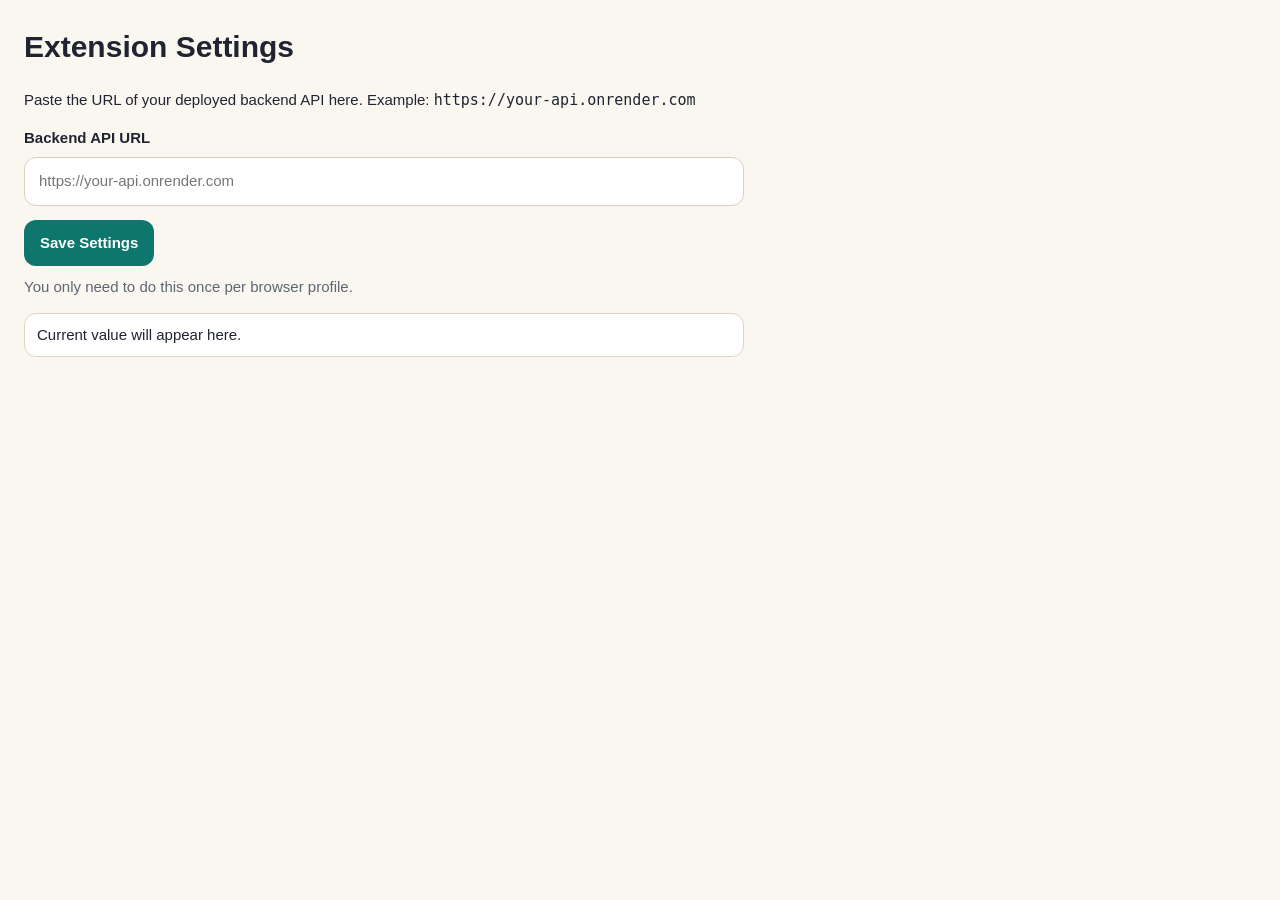
<file: extension/options.html>
<!doctype html>
<html lang="en">
  <head>
    <meta charset="UTF-8" />
    <meta name="viewport" content="width=device-width, initial-scale=1.0" />
    <title>Optibus Preference Report Settings</title>
    <style>
      body {
        margin: 0;
        padding: 24px;
        max-width: 720px;
        font: 15px/1.5 "Segoe UI", Arial, sans-serif;
        color: #1f2430;
        background: #faf7f1;
      }
      h1 {
        margin-top: 0;
      }
      label {
        display: block;
        font-weight: 700;
        margin-bottom: 8px;
      }
      input {
        width: 100%;
        padding: 12px 14px;
        border-radius: 12px;
        border: 1px solid #d9cfbf;
        font: inherit;
        box-sizing: border-box;
      }
      button {
        margin-top: 14px;
        border: 0;
        border-radius: 12px;
        padding: 12px 16px;
        background: #0f766e;
        color: white;
        font: inherit;
        font-weight: 700;
        cursor: pointer;
      }
      .note {
        margin-top: 10px;
        color: #5e6573;
      }
      .status {
        margin-top: 14px;
        padding: 10px 12px;
        border-radius: 12px;
        background: white;
        border: 1px solid #ddd4c3;
      }
    </style>
  </head>
  <body>
    <h1>Extension Settings</h1>
    <p>Paste the URL of your deployed backend API here. Example: <code>https://your-api.onrender.com</code></p>
    <label for="api-base-url">Backend API URL</label>
    <input id="api-base-url" type="url" placeholder="https://your-api.onrender.com" />
    <button id="save-settings">Save Settings</button>
    <div class="note">You only need to do this once per browser profile.</div>
    <div id="settings-status" class="status">Current value will appear here.</div>
    <script src="options.js"></script>
  </body>
</html>
</file>
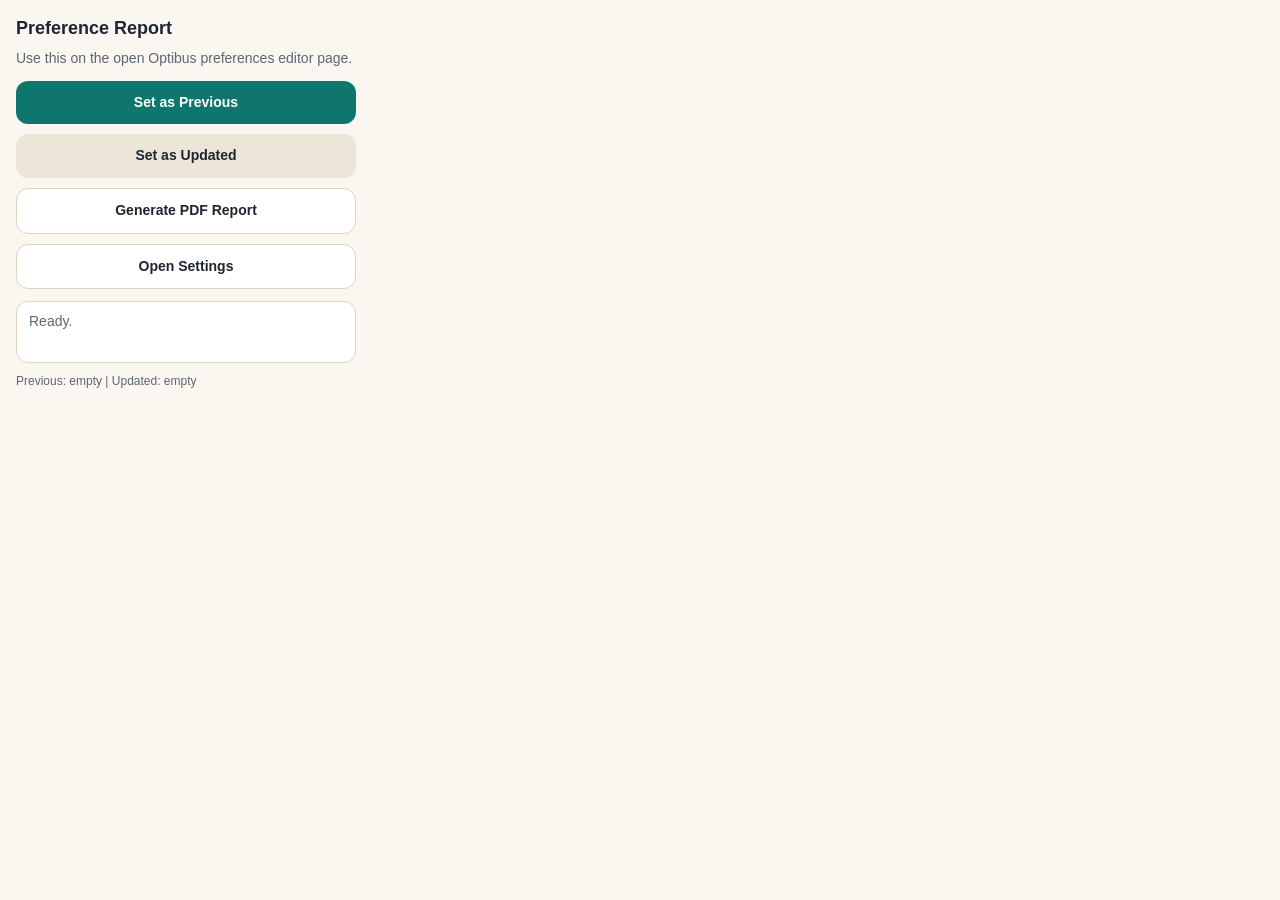
<file: extension/popup.html>
<!doctype html>
<html lang="en">
  <head>
    <meta charset="UTF-8" />
    <meta name="viewport" content="width=device-width, initial-scale=1.0" />
    <title>Optibus Preference Report</title>
    <style>
      body {
        margin: 0;
        padding: 16px;
        width: 340px;
        font: 14px/1.4 "Segoe UI", Arial, sans-serif;
        color: #1f2430;
        background: #faf7f1;
      }
      h1 {
        margin: 0 0 8px;
        font-size: 18px;
      }
      p {
        margin: 0 0 12px;
        color: #5e6573;
      }
      .buttons {
        display: grid;
        gap: 10px;
      }
      .muted {
        color: #5e6573;
        font-size: 12px;
        margin-top: 10px;
      }
      button {
        border: 0;
        border-radius: 12px;
        padding: 12px 14px;
        font: inherit;
        font-weight: 700;
        cursor: pointer;
      }
      .primary {
        background: #0f766e;
        color: white;
      }
      .secondary {
        background: #ece6d8;
        color: #1f2430;
      }
      .ghost {
        background: #ffffff;
        color: #1f2430;
        border: 1px solid #ddd4c3;
      }
      .status {
        margin-top: 12px;
        padding: 10px 12px;
        border-radius: 12px;
        background: white;
        border: 1px solid #ddd4c3;
        color: #5e6573;
        min-height: 40px;
      }
      .status.error {
        color: #991b1b;
      }
      .status.success {
        color: #166534;
      }
    </style>
  </head>
  <body>
    <h1>Preference Report</h1>
    <p>Use this on the open Optibus preferences editor page.</p>
    <div class="buttons">
      <button id="set-previous" class="primary">Set as Previous</button>
      <button id="set-updated" class="secondary">Set as Updated</button>
      <button id="generate-report" class="ghost">Generate PDF Report</button>
      <button id="open-settings" class="ghost">Open Settings</button>
    </div>
    <div id="status" class="status">Ready.</div>
    <div id="slots" class="muted">Previous: empty | Updated: empty</div>
    <script src="popup.js"></script>
  </body>
</html>
</file>
